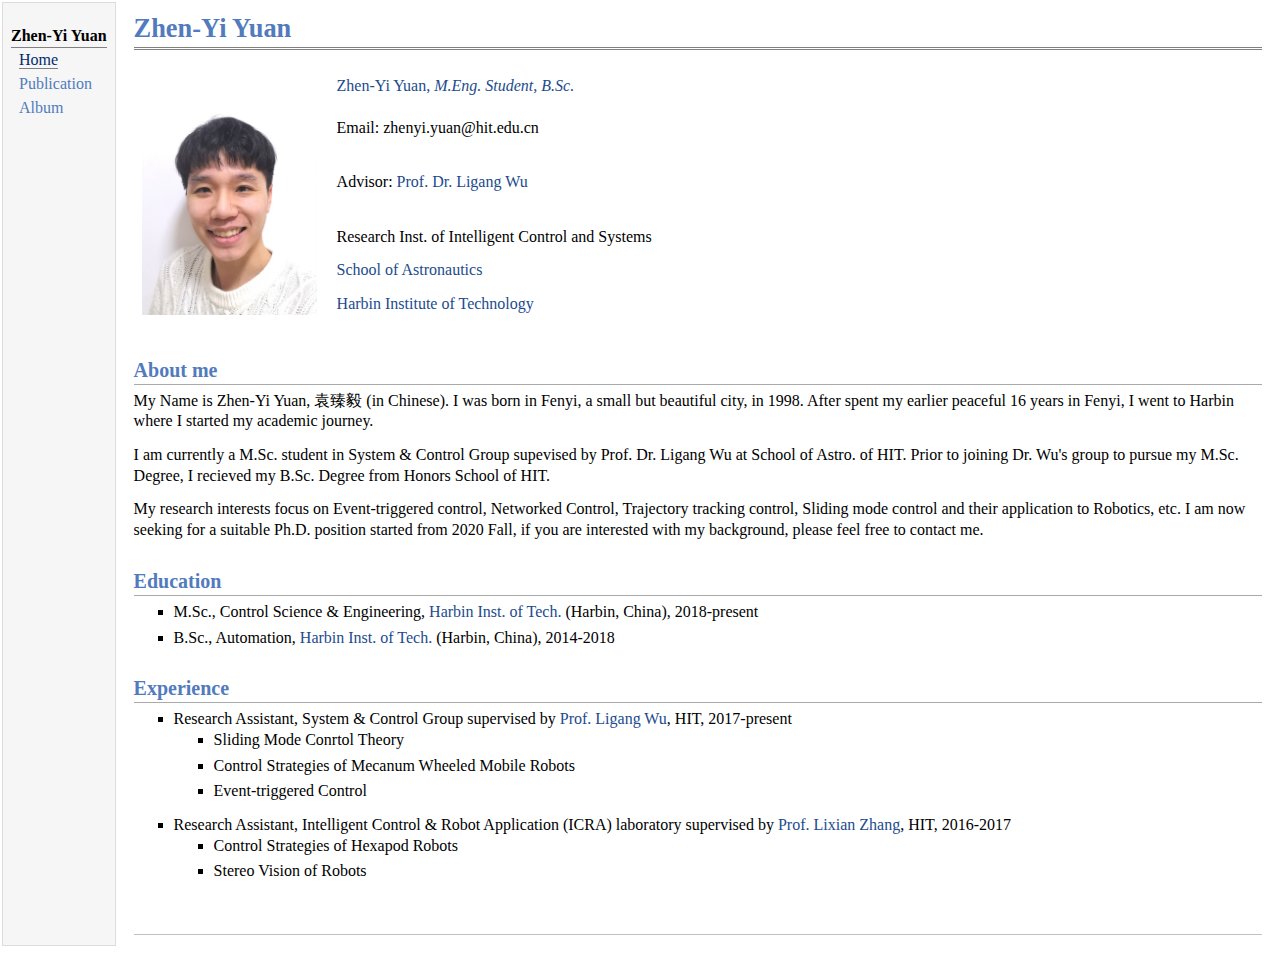
<file: index.html>
﻿<!DOCTYPE html PUBLIC "-//W3C//DTD XHTML 1.1//EN"
  "http://www.w3.org/TR/xhtml11/DTD/xhtml11.dtd">
<html xmlns="http://www.w3.org/1999/xhtml" xml:lang="en">
<head>
<meta name="generator" content="jemdoc, see http://jemdoc.jaboc.net/" />
<meta http-equiv="Content-Type" content="text/html;charset=gb2312" />
<link rel="stylesheet" href="jemdoc.css" type="text/css" />
<title>Zhen-Yi Yuan</title>
</head>
<body>
<table summary="Table for page layout." id="tlayout">
<tr valign="top">
<td id="layout-menu">
<div class="menu-category">Zhen-Yi Yuan</div>
<div class="menu-item"><a href="index.html" class="current">Home</a></div>
<div class="menu-item"><a href="publication.html">Publication</a></div>
<div class="menu-item"><a href="album.html">Album</a></div>
</td>
<td id="layout-content">
<div id="toptitle">
<h1>Zhen-Yi Yuan</h1>
</div>
<table class="imgtable"><tr><td>
<a href="https://zhenyi-yuan.github.io"><img src="photos/bio.jpg" alt="alt text" width="175px" /></a>&nbsp;</td>
<td align="left"><p><a href="https://zhenyi-yuan.github.io">Zhen-Yi Yuan, <i>M.Eng. Student, B.Sc.</i></a><br /><br />
Email: zhenyi.yuan@hit.edu.cn<br /><br /></p>
<p>Advisor: <a href="http://homepage.hit.edu.cn/wuligang" target ="_blank">Prof. Dr. Ligang Wu</a><br /><br /></p>
<p>Research Inst. of Intelligent Control and Systems</a><br /></p>
<p><a href="http://sa.hit.edu.cn/wwwwwww/list.htm" target ="_blank">School of Astronautics</a><br /></p>
<p><a href="http://en.hit.edu.cn/" target ="_blank">Harbin Institute of Technology</a></p>
</td></tr></table>
<h2>About me</h2>
<p>My Name is Zhen-Yi Yuan, 袁臻毅 (in Chinese). I was born in Fenyi, a small but beautiful city, in 1998. After spent my earlier peaceful 16 years in Fenyi, I went to Harbin where I started my academic journey.</p>
<p>I am currently a M.Sc. student in System & Control Group supevised by Prof. Dr. Ligang Wu at School of Astro. of HIT. Prior to joining Dr. Wu's group to pursue my M.Sc. Degree, I recieved my B.Sc. Degree from Honors School of HIT.</p>
<p>My research interests focus on Event-triggered control, Networked Control, Trajectory tracking control, Sliding mode control and their application to Robotics, etc. I am now seeking for a suitable Ph.D. position started from 2020 Fall, if you are interested with my background, please feel free to contact me.</p>

<h2>Education</h2>
<ul>
<li><p>M.Sc., Control Science & Engineering, <a href="http://en.hit.edu.cn/" target ="_blank">Harbin Inst. of Tech.</a> (Harbin, China), 2018-present</p>
</li>
<li><p>B.Sc., Automation, <a href="http://en.hit.edu.cn/" target ="_blank">Harbin Inst. of Tech.</a> (Harbin, China), 2014-2018</p>
</li>
</ul>
<h2>Experience</h2>
<ul>
<li><p>Research Assistant, System & Control Group supervised by <a href="http://homepage.hit.edu.cn/wuligang" target ="_blank">Prof. Ligang Wu</a>, HIT, 2017-present</p>
<ul>
<li><p>Sliding Mode Conrtol Theory</p>
</li>
<li><p>Control Strategies of Mecanum Wheeled Mobile Robots</p>
</li>
<li><p>Event-triggered Control</p>
</li></ul>
</li></ul>
<ul>
<li><p>Research Assistant, Intelligent Control & Robot Application (ICRA) laboratory supervised by <a href="http://homepage.hit.edu.cn/pages/lixianzhang" target ="_blank">Prof. Lixian Zhang</a>, HIT, 2016-2017</p>
<ul>
<li><p>Control Strategies of Hexapod Robots</p>
</li>
<li><p>Stereo Vision of Robots</p>
</li>
</ul>
</li>
</ul>
<div id="footer">
<div id="footer-text">

</div>
</div>
</td>
</tr>
</table>
</body>
</html>
</file>
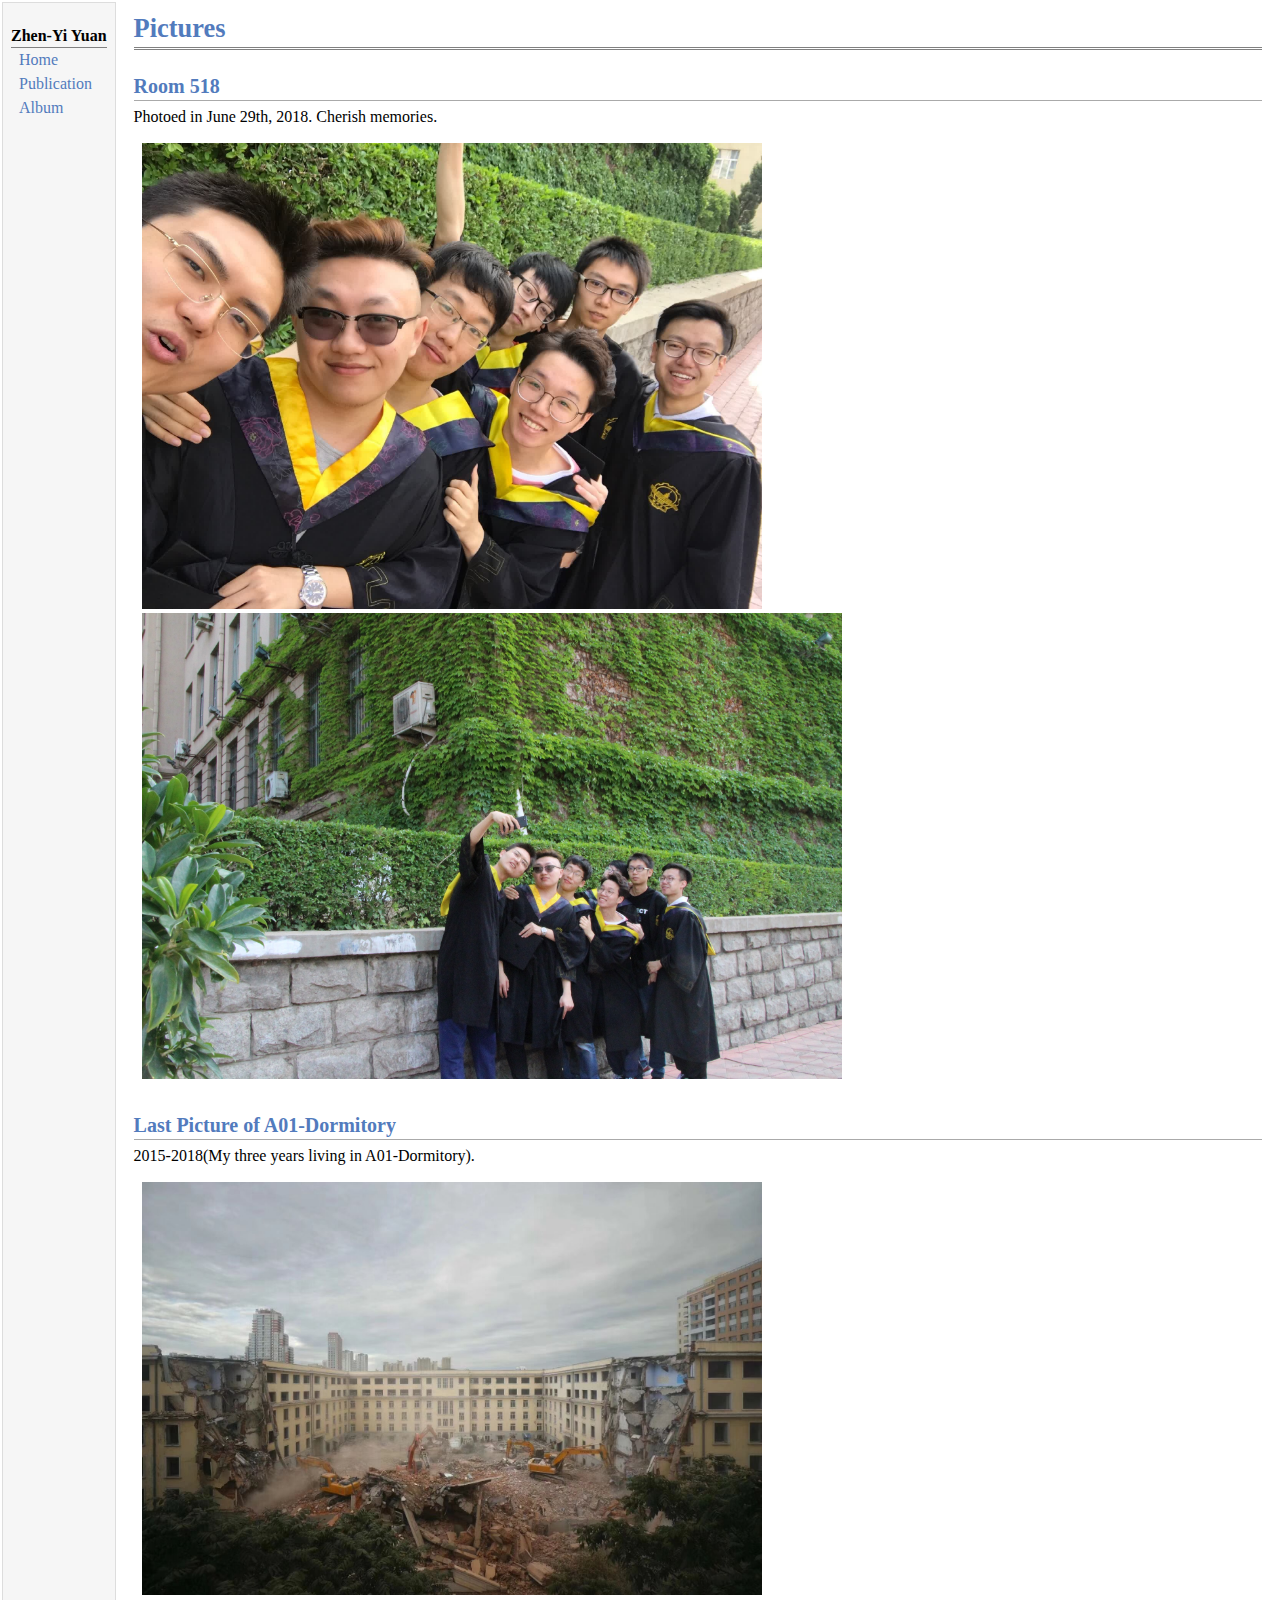
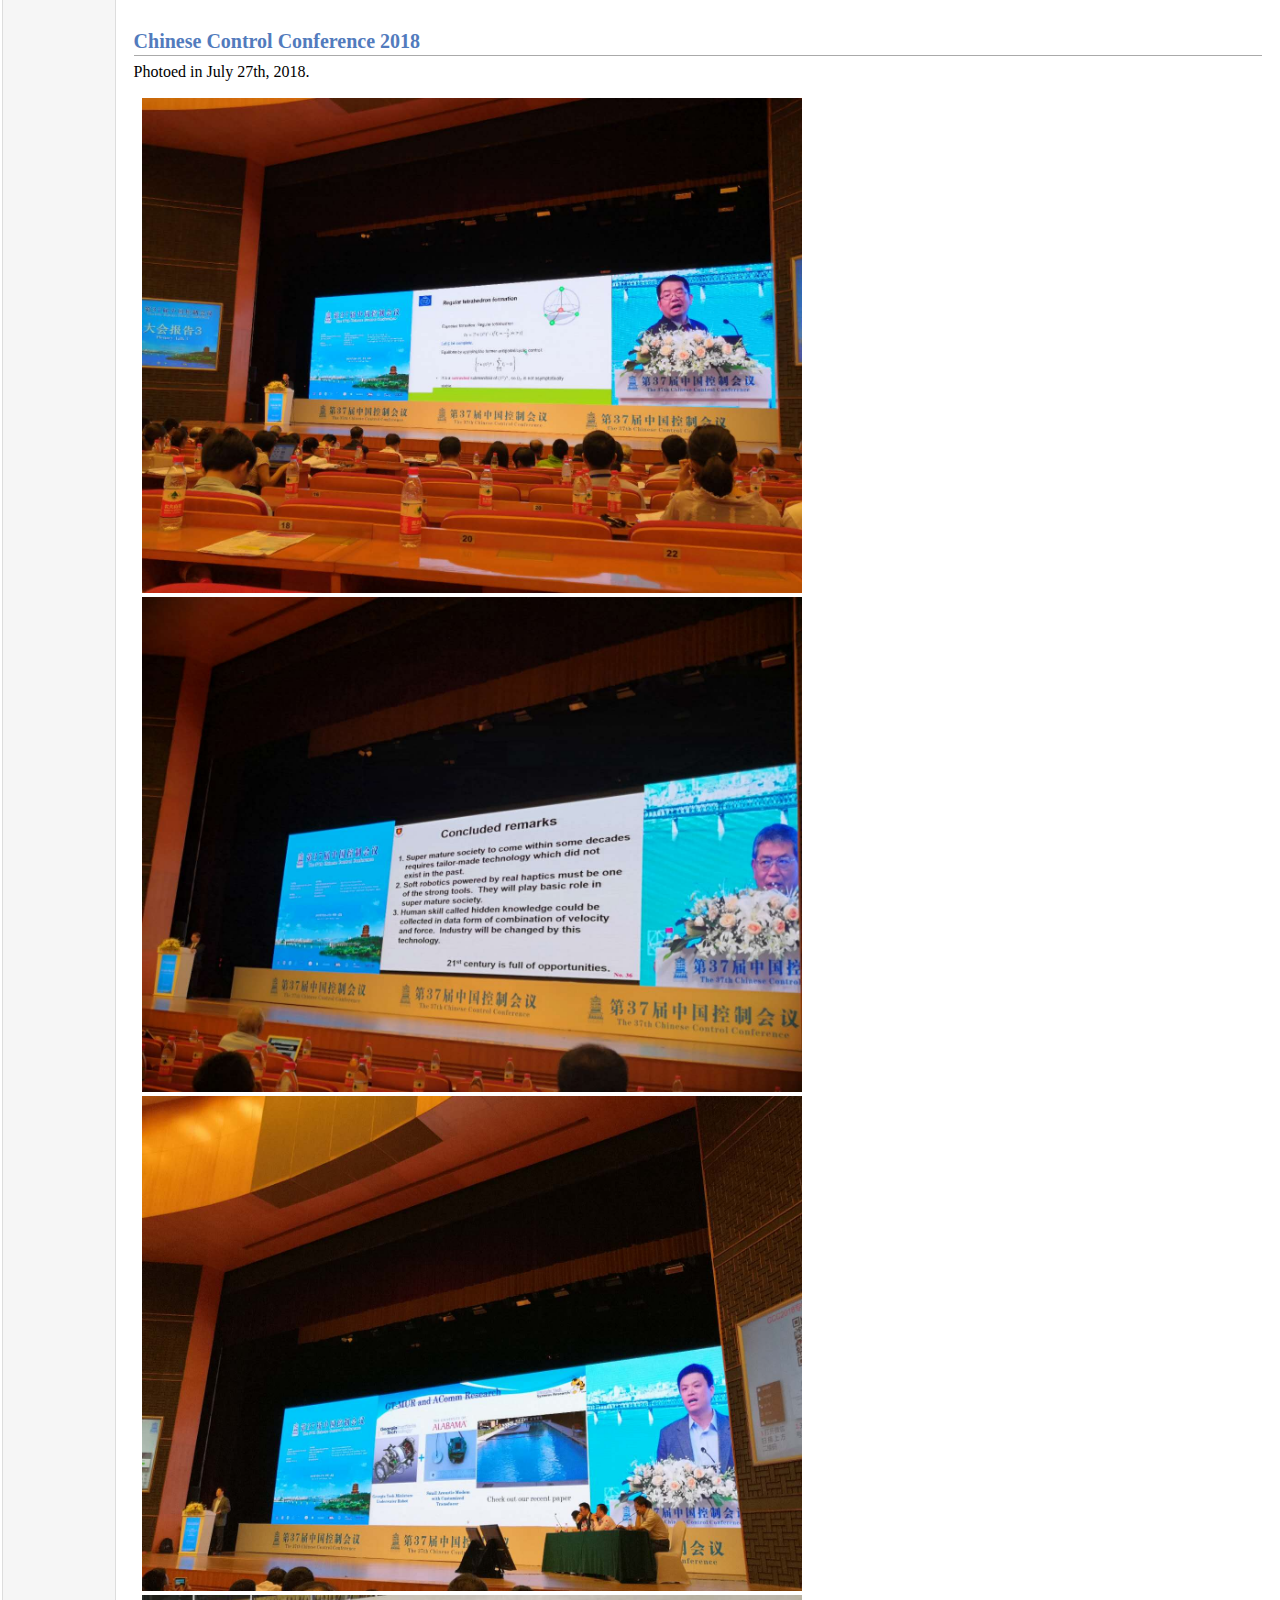
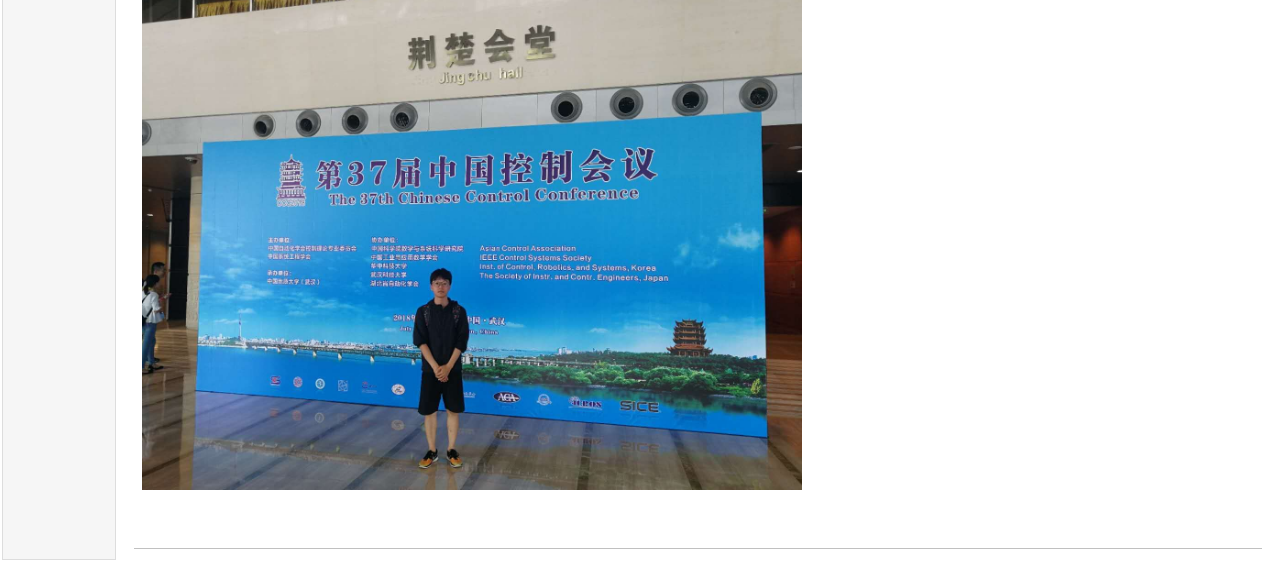
<file: album.html>
﻿<!DOCTYPE html PUBLIC "-//W3C//DTD XHTML 1.1//EN"
  "http://www.w3.org/TR/xhtml11/DTD/xhtml11.dtd">
<html xmlns="http://www.w3.org/1999/xhtml" xml:lang="en">
<head>
<meta name="generator" content="jemdoc, see http://jemdoc.jaboc.net/" />
<meta http-equiv="Content-Type" content="text/html;charset=utf-8" />
<link rel="stylesheet" href="jemdoc.css" type="text/css" />
<title>Album</title>
</head>
<body>
<table summary="Table for page layout." id="tlayout">
<tr valign="top">
<td id="layout-menu">
<div class="menu-category">Zhen-Yi Yuan</div>
<div class="menu-item"><a href="index.html">Home</a></div>
<div class="menu-item"><a href="publication.html">Publication</a></div>
<div class="menu-item"><a href="album.html">Album</a></div>

</td>
<td id="layout-content">
<div id="toptitle">
<h1>Pictures</h1>
</div>

<h2>Room 518</h2>
<table class="imgtable"><tr><td>
<img src="photos/518a.jpg" alt="alt text" width="620px" />
<img src="photos/518b.JPG" alt="alt text" width="700px" /></td></tr>
<p>Photoed in June 29th, 2018. Cherish memories.<p>
</table>

<h2>Last Picture of A01-Dormitory</h2>
<table class="imgtable"><tr><td>
<img src="photos/A01.jpg" alt="alt text" width="620px" />
</td></tr>
<p>2015-2018(My three years living in A01-Dormitory).<p>
</table>

<h2>Chinese Control Conference 2018</h2>
<table class="imgtable"><tr><td>
<img src="photos/ccc2018a.jpg" alt="alt text" width="660px" />
<img src="photos/ccc2018b.jpg" alt="alt text" width="660px" />
<img src="photos/ccc2018c.jpg" alt="alt text" width="660px" />
<img src="photos/ccc2018d.jpg" alt="alt text" width="660px" /></td></tr>
<p>Photoed in July 27th, 2018.<p>
</table>

<div id="footer">
<div id="footer-text">
</div>
</div>
</td>
</tr>
</table>
</body>
</html>
</file>
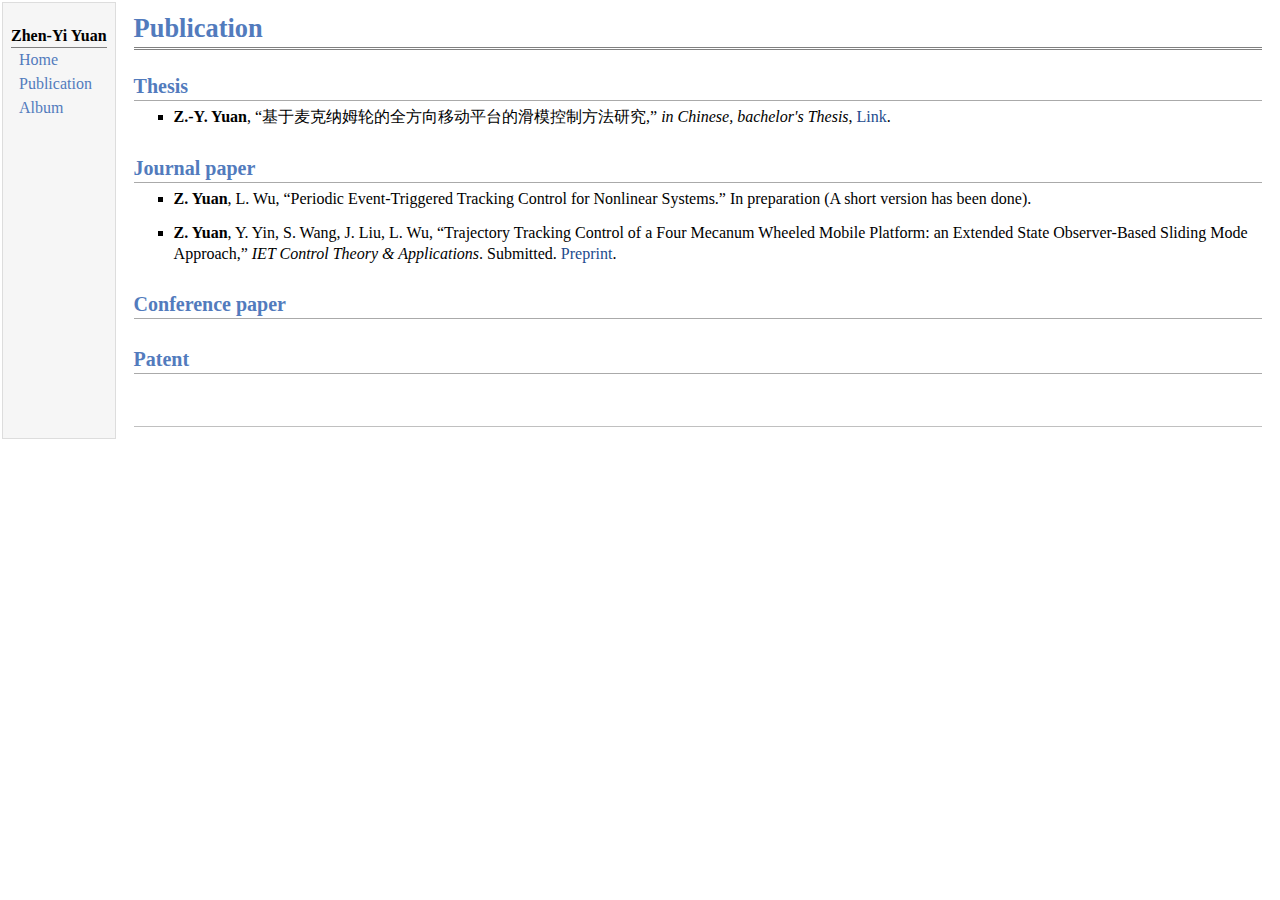
<file: publication.html>
﻿<!DOCTYPE html PUBLIC "-//W3C//DTD XHTML 1.1//EN"
  "http://www.w3.org/TR/xhtml11/DTD/xhtml11.dtd">
<html xmlns="http://www.w3.org/1999/xhtml" xml:lang="en">
<head>
<meta name="generator" content="jemdoc, see http://jemdoc.jaboc.net/" />
<meta http-equiv="Content-Type" content="text/html;charset=gb2312" />
<link rel="stylesheet" href="jemdoc.css" type="text/css" />
<title>Publication</title>
</head>
<body>
<table summary="Table for page layout." id="tlayout">
<tr valign="top">
<td id="layout-menu">
<div class="menu-category">Zhen-Yi Yuan</div>
<div class="menu-item"><a href="index.html">Home</a></div>
<div class="menu-item"><a href="publication.html">Publication</a></div>
<div class="menu-item"><a href="album.html">Album</a></div>

</td>
<td id="layout-content">
<div id="toptitle">
<h1>Publication</h1>
</div>
<h2>Thesis</h2>
<ul>
<li><p><b>Z.-Y. Yuan</b>, &ldquo;基于麦克纳姆轮的全方向移动平台的滑模控制方法研究,&rdquo; <i>in Chinese, bachelor's Thesis</i>, <a href="publication/zhenyiyuanbachelorthesis.pdf" target ="_blank">Link</a>.</p>
</li>
</ul>

<h2>Journal paper</h2>
<ul>
<li><p><b>Z. Yuan</b>, L. Wu, &ldquo;Periodic Event-Triggered Tracking Control for Nonlinear Systems.&rdquo; In preparation (A short version has been done).</p>
</li>
</ul>
<ul>
<li><p><b>Z. Yuan</b>, Y. Yin, S. Wang, J. Liu, L. Wu, &ldquo;Trajectory Tracking Control of a Four Mecanum Wheeled Mobile Platform: an Extended State Observer-Based Sliding Mode Approach,&rdquo; <i>IET Control Theory & Applications</i>. Submitted. <a href="publication/IET-Submission.pdf" target ="_blank">Preprint</a>.</p>
</li>
</ul>

<h2>Conference paper</h2>

<h2>Patent</h2>

<div id="footer">
<div id="footer-text">

</div>
</div>
</td>
</tr>
</table>
</body>
</html>
</file>
<file: jemdoc.css>
/* Default css file for jemdoc. */

table#tlayout {
    border: none;
    border-collapse: separate;
    background: white;
}

body {
	background: white;
	font-family: Georgia, serif;
	padding-bottom: 8px;
	margin: 0;
}

#layout-menu {
	background: #f6f6f6;
	border: 1px solid #dddddd;
	padding-top: 0.5em;
	padding-left: 8px;
	padding-right: 8px;
	font-size: 1.0em;
	width: auto;
	white-space: nowrap;
    text-align: left;
    vertical-align: top;
}

#layout-menu td {
	background: #f4f4f4;
    vertical-align: top;
}

#layout-content {
	padding-top: 0.0em;
	padding-left: 1.0em;
	padding-right: 1.0em;
    border: none;
    background: white;
    text-align: left;
    vertical-align: top;
}

#layout-menu a {
	line-height: 1.5em;
	margin-left: 0.5em;
}

tt {
    background: #ffffdd;
}

pre, tt {
	font-size: 90%;
	font-family: monaco, monospace;
}

a, a > tt {
	color: #224b8d;
	text-decoration: none;
}

a:hover {
	border-bottom: 1px gray dotted;
}

#layout-menu a.current:link, #layout-menu a.current:visited {
	color: #022b6d;
	border-bottom: 1px gray solid;
}
#layout-menu a:link, #layout-menu a:visited, #layout-menu a:hover {
	color: #527bbd;
	text-decoration: none;
}
#layout-menu a:hover {
	text-decoration: none;
}

div.menu-category {
	border-bottom: 1px solid gray;
	margin-top: 0.8em;
	padding-top: 0.2em;
	padding-bottom: 0.1em;
	font-weight: bold;
}

div.menu-item {
	padding-left: 16px;
	text-indent: -16px;
}

div#toptitle {
	padding-bottom: 0.2em;
	margin-bottom: 1.5em;
	border-bottom: 3px double gray;
}

/* Reduce space if we begin the page with a title. */
div#toptitle + h2, div#toptitle + h3 {
	margin-top: -0.7em;
}

div#subtitle {
	margin-top: 0.0em;
	margin-bottom: 0.0em;
	padding-top: 0em;
	padding-bottom: 0.1em;
}

em {
	font-style: italic;
}

strong {
	font-weight: bold;
}


h1, h2, h3 {
	color: #527bbd;
	margin-top: 0.7em;
	margin-bottom: 0.3em;
	padding-bottom: 0.2em;
	line-height: 1.0;
	padding-top: 0.5em;
	border-bottom: 1px solid #aaaaaa;
}

h1 {
	font-size: 165%;
}

h2 {
	padding-top: 0.8em;
	font-size: 125%;
}

h2 + h3 {
    padding-top: 0.2em;
}

h3 {
	font-size: 110%;
	border-bottom: none;
}

p {
	color: #000000;
                margin-top: 0.0em;
	margin-bottom: 0.8em;
	padding: 0;
	line-height: 1.3;
}

pre {
	padding: 0;
	margin: 0;
}

div#footer {
	font-size: small;
	border-top: 1px solid #c0c0c0;
	padding-top: 0.1em;
	margin-top: 4.0em;
	color: #c0c0c0;
}

div#footer a {
	color: #80a0b0;
}

div#footer-text {
	float: left;
	padding-bottom: 8px;
}

ul, ol, dl {
	margin-top: 0.2em;
	padding-top: 0;
	margin-bottom: 0.8em;
}

dt {
	margin-top: 0.5em;
	margin-bottom: 0;
}

dl {
	margin-left: 20px;
}

dd {
	color: #222222;
}

dd > *:first-child {
	margin-top: 0;
}

ul {
	list-style-position: outside;
	list-style-type: square;
}

p + ul, p + ol {
	margin-top: -0.5em;
}

li ul, li ol {
	margin-top: -0.3em;
}

ol {
	list-style-position: outside;
	list-style-type: decimal;
}

li p, dd p {
	margin-bottom: 0.3em;
}


ol ol {
	list-style-type: lower-alpha;
}

ol ol ol {
	list-style-type: lower-roman;
}

p + div.codeblock {
	margin-top: -0.6em;
}

div.codeblock, div.infoblock {
	margin-right: 0%;
	margin-top: 1.2em;
	margin-bottom: 1.3em;
}

div.blocktitle {
	font-weight: bold;
	color: #cd7b62;
	margin-top: 1.2em;
	margin-bottom: 0.1em;
}

div.blockcontent {
	border: 1px solid silver;
	padding: 0.3em 0.5em;
}

div.infoblock > div.blockcontent {
	background: #ffffee;
}

div.blockcontent p + ul, div.blockcontent p + ol {
	margin-top: 0.4em;
}

div.infoblock p {
	margin-bottom: 0em;
}

div.infoblock li p, div.infoblock dd p {
	margin-bottom: 0.5em;
}

div.infoblock p + p {
	margin-top: 0.8em;
}

div.codeblock > div.blockcontent {
	background: #f6f6f6;
}

span.pycommand {
	color: #000070;
}

span.statement {
	color: #008800;
}
span.builtin {
	color: #000088;
}
span.special {
	color: #990000;
}
span.operator {
	color: #880000;
}
span.error {
	color: #aa0000;
}
span.comment, span.comment > *, span.string, span.string > * {
	color: #606060;
}

@media print {
	#layout-menu { display: none; }
}

#fwtitle {
	margin: 2px;
}

#fwtitle #toptitle {
	padding-left: 0.5em;
	margin-bottom: 0.5em;
}

#layout-content h1:first-child, #layout-content h2:first-child, #layout-content h3:first-child {
	margin-top: -0.7em;
}

div#toptitle h1, #layout-content div#toptitle h1 {
	margin-bottom: 0.0em;
	padding-bottom: 0.1em;
	padding-top: 0;
	margin-top: 0.5em;
	border-bottom: none;
}

img.eq {
	padding: 0;
	padding-left: 0.1em;
	padding-right: 0.1em;
	margin: 0;
}

img.eqwl {
	padding-left: 2em;
	padding-top: 0.6em;
	padding-bottom: 0.2em;
	margin: 0;
}

table {
    border: 2px solid black;
    border-collapse: collapse;
}

td {
    padding: 2px;
    padding-left: 0.5em;
    padding-right: 0.5em;
    text-align: center;
    border: 1px solid gray;
}

table + table {
    margin-top: 1em;
}

tr.heading {
    font-weight: bold;
    border-bottom: 2px solid black;
}

img {
    border: none;
}

table.imgtable, table.imgtable td {
    border: none;
    text-align: left;
}
</file>
